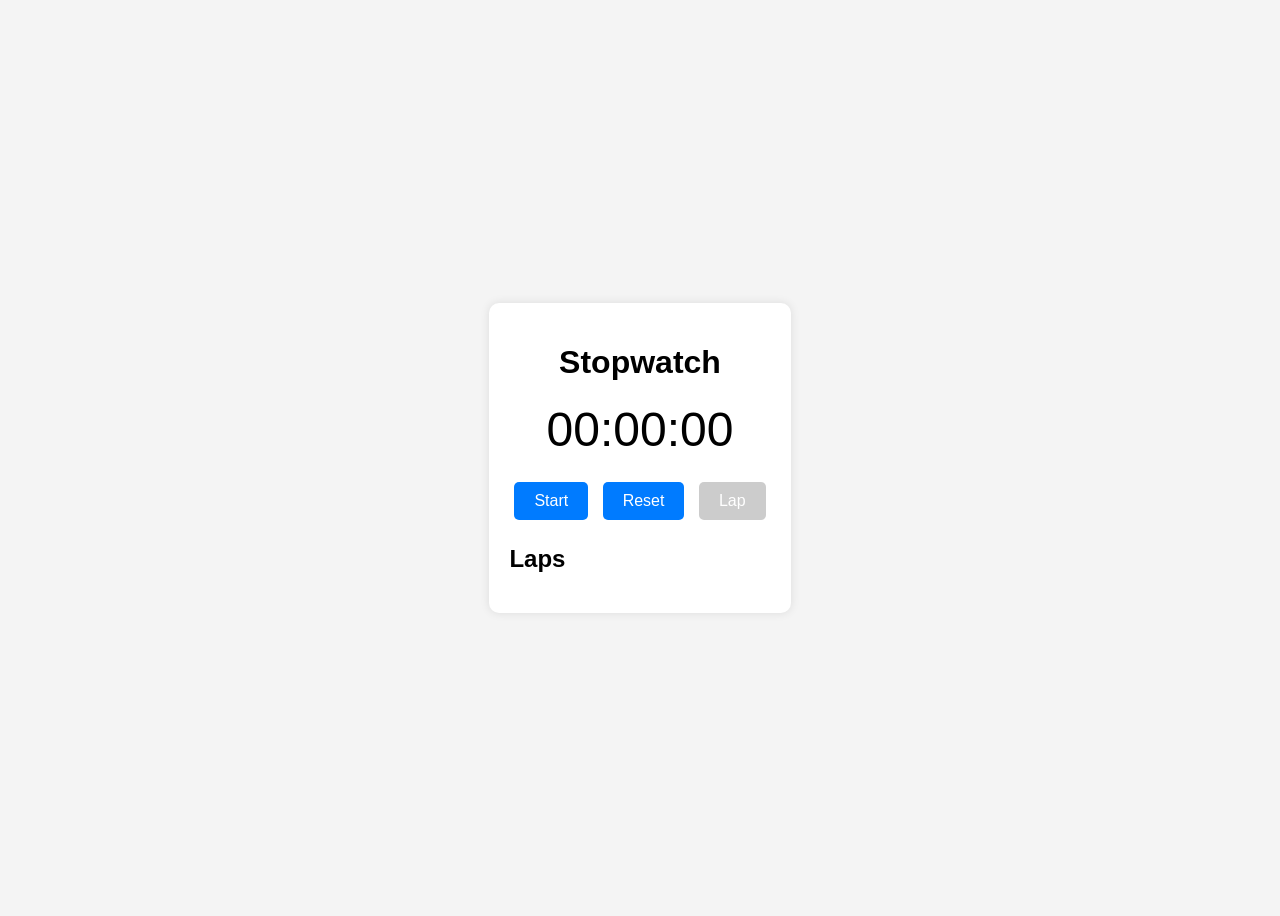
<file: index2.html>
<!DOCTYPE html>
<html lang="en">
<head>
    <meta charset="UTF-8">
    <meta name="viewport" content="width=device-width, initial-scale=1.0">
    <title>Stopwatch</title>
    <link rel="stylesheet" href="styles1.css">
</head>
<body>
    <div class="stopwatch">
        <h1>Stopwatch</h1>
        <div class="time-display" id="timeDisplay">00:00:00</div>

        <div class="buttons">
            <button id="startStopBtn">Start</button>
            <button id="resetBtn">Reset</button>
            <button id="lapBtn" disabled>Lap</button>
        </div>

        <div class="laps">
            <h2>Laps</h2>
            <ul id="lapsList"></ul>
        </div>
    </div>

    <script src="app.js"></script>
</body>
</html>
</file>
<file: styles1.css>
body {
    font-family: Arial, sans-serif;
    display: flex;
    justify-content: center;
    align-items: center;
    height: 100vh;
    background-color: #f4f4f4;
}

.stopwatch {
    background-color: white;
    padding: 20px;
    border-radius: 10px;
    box-shadow: 0 0 10px rgba(0, 0, 0, 0.1);
    text-align: center;
}

.time-display {
    font-size: 48px;
    margin-bottom: 20px;
}

.buttons {
    margin-bottom: 20px;
}

button {
    padding: 10px 20px;
    margin: 5px;
    border: none;
    background-color: #007bff;
    color: white;
    font-size: 16px;
    border-radius: 5px;
    cursor: pointer;
}

button:disabled {
    background-color: #ccc;
    cursor: not-allowed;
}

.laps {
    text-align: left;
}

#lapsList {
    list-style: none;
    padding-left: 0;
}

#lapsList li {
    padding: 5px 0;
    font-size: 18px;
    border-bottom: 1px solid #ccc;
}
</file>
